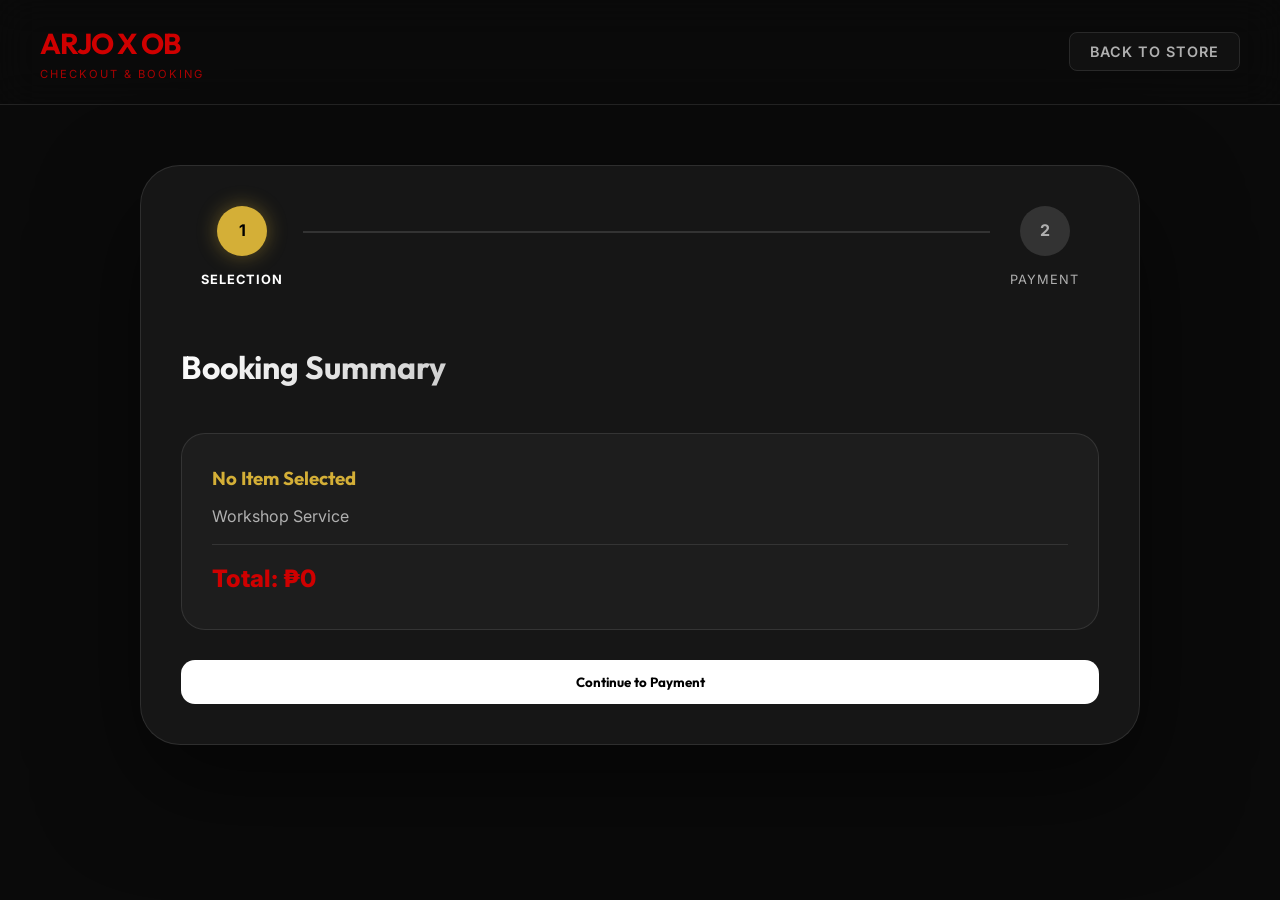
<file: ARJO X OB MPARTS-20260513T234654Z-3-001/ARJO X OB MPARTS/booking.html>
<!DOCTYPE html>
<html lang="en">
<head>
  <meta charset="UTF-8">
  <meta name="viewport" content="width=device-width, initial-scale=1.0">
  <title>Arjo X OB | Checkout & Booking</title>
  <link rel="stylesheet" href="https://cdnjs.cloudflare.com/ajax/libs/font-awesome/6.0.0-beta3/css/all.min.css">
  <link rel="stylesheet" href="style.css">
  <style>
    :root {
      --step-inactive: #333;
      --step-active: var(--accent-gold);
    }

    .checkout-container {
      max-width: 1000px;
      margin: 60px auto;
      padding: 40px;
      background: var(--bg-secondary);
      border-radius: 40px;
      border: 1px solid var(--glass-border);
      box-shadow: 0 40px 100px rgba(0,0,0,0.5);
    }

    .stepper {
      display: flex;
      justify-content: space-between;
      margin-bottom: 50px;
      position: relative;
    }

    .stepper::before {
      content: '';
      position: absolute;
      top: 25px;
      left: 0;
      right: 0;
      height: 2px;
      background: var(--step-inactive);
      z-index: 1;
    }

    .step {
      position: relative;
      z-index: 2;
      background: var(--bg-secondary);
      padding: 0 20px;
      text-align: center;
    }

    .step-icon {
      width: 50px;
      height: 50px;
      border-radius: 50%;
      background: var(--step-inactive);
      display: flex;
      align-items: center;
      justify-content: center;
      margin: 0 auto 10px;
      font-weight: 700;
      transition: var(--transition);
      border: 2px solid transparent;
    }

    .step.active .step-icon {
      background: var(--accent-gold);
      color: #000;
      box-shadow: 0 0 20px rgba(212, 175, 55, 0.4);
    }

    .step.completed .step-icon {
      background: var(--accent-green);
      color: #000;
    }

    .step-label {
      font-size: 0.8rem;
      text-transform: uppercase;
      letter-spacing: 1px;
      color: var(--text-secondary);
    }

    .step.active .step-label {
      color: #fff;
      font-weight: 700;
    }

    .flow-panel {
      display: none;
      animation: fadeIn 0.5s ease;
    }

    .flow-panel.active {
      display: block;
    }

    @keyframes fadeIn {
      from { opacity: 0; transform: translateY(20px); }
      to { opacity: 1; transform: translateY(0); }
    }

    .summary-card {
      background: var(--glass);
      border: 1px solid var(--glass-border);
      border-radius: 24px;
      padding: 30px;
      margin-bottom: 30px;
    }

    .payment-options {
      display: grid;
      grid-template-columns: repeat(auto-fit, minmax(200px, 1fr));
      gap: 20px;
      margin-top: 30px;
    }

    .payment-method {
      background: var(--glass);
      border: 2px solid var(--glass-border);
      border-radius: 20px;
      padding: 24px;
      cursor: pointer;
      text-align: center;
      transition: var(--transition);
    }

    .payment-method:hover {
      border-color: var(--accent-gold);
      background: rgba(212, 175, 55, 0.05);
    }

    .payment-method.selected {
      border-color: var(--accent-gold);
      background: rgba(212, 175, 55, 0.12);
      box-shadow: 0 20px 40px rgba(212, 175, 55, 0.12);
      transform: translateY(-2px);
    }

    .payment-method i {
      font-size: 2rem;
      margin-bottom: 12px;
      color: var(--accent-gold);
    }

    .gcash-details,
    .maya-details {
      margin-top: 30px;
      border: 1px solid rgba(255,255,255,0.08);
      border-radius: 28px;
      padding: 28px;
      color: #fff;
      box-shadow: 0 30px 80px rgba(0,0,0,0.4);
    }

    .gcash-details {
      background: #0f1432;
    }

    .maya-details {
      background: #07101f;
    }

    .gcash-details.hidden,
    .maya-details.hidden {
      display: none;
    }

    .gcash-header {
      display: flex;
      justify-content: space-between;
      align-items: center;
      margin-bottom: 24px;
      gap: 20px;
    }

    .gcash-chip {
      display: inline-flex;
      align-items: center;
      gap: 10px;
      padding: 12px 16px;
      border-radius: 18px;
      background: rgba(255,255,255,0.06);
      font-size: 0.9rem;
      letter-spacing: 0.02em;
      text-transform: uppercase;
      color: #b8c4ff;
    }

    .gcash-title {
      font-size: 1.6rem;
      font-weight: 700;
      margin-bottom: 6px;
    }

    .gcash-subtitle {
      color: #a3b0ff;
      font-size: 0.95rem;
      margin-bottom: 24px;
    }

    .gcash-field {
      width: 100%;
      margin-bottom: 18px;
    }

    .gcash-field label {
      display: block;
      margin-bottom: 8px;
      color: #97a0f3;
      font-size: 0.85rem;
    }

    .gcash-field input {
      width: 100%;
      padding: 16px 18px;
      border-radius: 18px;
      border: 1px solid rgba(255,255,255,0.12);
      background: rgba(255,255,255,0.08);
      color: #fff;
      font-size: 1rem;
      outline: none;
      transition: border-color 0.2s ease;
    }

    .gcash-field input:focus {
      border-color: rgba(212,175,55,0.8);
    }

    .gcash-button {
      width: 100%;
      padding: 16px 24px;
      border-radius: 18px;
      background: linear-gradient(90deg, #fac522, #ffd24f);
      border: none;
      color: #000;
      font-weight: 800;
      cursor: pointer;
      transition: transform 0.2s ease;
    }

    .gcash-button:hover {
      transform: translateY(-1px);
    }

    .gcash-hint {
      margin-top: 12px;
      color: #8ea3ff;
      font-size: 0.9rem;
    }

    .price-row {
      display: flex;
      justify-content: space-between;
      margin-bottom: 10px;
      font-size: 1.1rem;
    }

    .price-total {
      border-top: 1px solid var(--glass-border);
      padding-top: 15px;
      margin-top: 15px;
      font-size: 1.5rem;
      font-weight: 800;
      color: var(--accent-red);
    }

    .success-modal {
      text-align: center;
      padding: 40px;
    }

    .success-modal i {
      font-size: 5rem;
      color: var(--accent-green);
      margin-bottom: 24px;
    }
  </style>
</head>
<body>

  <header>
    <div class="container header-flex">
      <div class="logo">
        <h1>ARJO X OB</h1>
        <p>Checkout & Booking</p>
      </div>
      <ul class="nav-links">
        <li><a href="index.html">Back to Store</a></li>
      </ul>
    </div>
  </header>

  <main class="container">
    <div class="checkout-container">
      
      <!-- STEPPER -->
      <div class="stepper">
        <div class="step active" id="step1">
          <div class="step-icon">1</div>
          <span class="step-label">Selection</span>
        </div>
        <div class="step" id="step2">
          <div class="step-icon">2</div>
          <span class="step-label">Payment</span>
        </div>
      </div>

      <!-- STEP 1: SUMMARY -->
      <div id="panel1" class="flow-panel active">
        <h2 class="section-title" style="font-size: 2rem;">Booking Summary</h2>
        <div class="summary-card">
          <div id="summaryContent">
            <!-- Dynamic selection info -->
          </div>
          <div class="price-total">
            Total: <span id="totalAmount">₱0.00</span>
          </div>
        </div>
        <div style="display: flex; gap: 20px;">
          <button class="btn" onclick="nextStep(2)">Continue to Payment</button>
        </div>
      </div>

      <!-- STEP 2: PAYMENT -->
      <div id="panel2" class="flow-panel">
        <h2 class="section-title" style="font-size: 2rem;">Choose Payment</h2>
        <p style="color: var(--text-secondary);">Secure your booking with our trusted payment partners.</p>
        <div class="payment-options">
          <div class="payment-method" onclick="selectPayment(this, 'GCash')">
            <i class="fas fa-wallet"></i>
            <h3>GCash</h3>
            <p style="font-size: 0.8rem; color: var(--text-secondary);">Direct Payment</p>
          </div>
          <div class="payment-method" onclick="selectPayment(this, 'Maya')">
            <i class="fas fa-mobile-alt"></i>
            <h3>Maya</h3>
            <p style="font-size: 0.8rem; color: var(--text-secondary);">Digital Wallet</p>
          </div>
          <div class="payment-method" onclick="selectPayment(this, 'Bank Transfer')">
            <i class="fas fa-university"></i>
            <h3>Bank</h3>
            <p style="font-size: 0.8rem; color: var(--text-secondary);">BDO / BPI / UnionBank</p>
          </div>
        </div>

        <div id="gcashDetails" class="gcash-details hidden">
          <div class="gcash-header">
            <div>
              <div class="gcash-title">GCash Payment</div>
              <div class="gcash-subtitle">Login to pay with GCash</div>
            </div>
            <div class="gcash-chip"><i class="fas fa-wallet"></i> AUB YOSHII SOFTWARE SO...</div>
          </div>
          <div class="gcash-field">
            <label>Amount Due</label>
            <div style="font-size: 2rem; font-weight: 700; color: #fff;">₱<span id="gcashAmount">0.00</span></div>
          </div>
          <div class="gcash-field">
            <label>Mobile number</label>
            <input id="mobileNumber" type="tel" placeholder="0917 123 4567" maxlength="11">
          </div>
          <button class="gcash-button" id="gcashNextBtn" type="button">Next</button>
          <div class="gcash-hint">You will be redirected to the GCash app or web pay page after confirming.</div>
        </div>

        <div id="mayaDetails" class="maya-details hidden">
          <div class="gcash-header">
            <div>
              <div class="gcash-title">Maya Payment</div>
              <div class="gcash-subtitle">Secure checkout through Maya</div>
            </div>
            <div class="gcash-chip"><i class="fas fa-mobile-alt"></i> MAYA PAY</div>
          </div>
          <div class="gcash-field">
            <label>Amount Due</label>
            <div style="font-size: 2rem; font-weight: 700; color: #fff;">₱<span id="mayaAmount">0.00</span></div>
          </div>
          <div class="gcash-field">
            <label>Maya mobile / email</label>
            <input id="mayaIdentifier" type="text" placeholder="0917 123 4567 or name@email.com">
          </div>
          <button class="gcash-button" id="mayaNextBtn" type="button">Next</button>
          <div class="gcash-hint">Use the same number or email registered with Maya to continue.</div>
        </div>

        <div style="display: flex; gap: 20px; margin-top: 40px;">
          <button class="btn-outline btn" onclick="prevStep(1)">Back</button>
          <button class="btn" id="finishBtn" disabled>Pay & Confirm Booking</button>
        </div>
      </div>

      <!-- SUCCESS PANEL -->
      <div id="panelSuccess" class="flow-panel">
        <div class="success-modal">
          <i class="fas fa-check-circle"></i>
          <h2 class="section-title">Ride Ready!</h2>
          <p class="legacy-lead">Your booking has been confirmed.</p>
          <p style="color: var(--text-secondary); margin-bottom: 30px;">We've sent the receipt and schedule details to your account dashboard. Get ready for peak performance!</p>
          <button class="btn" onclick="window.location.href='index.html'">Back to Home</button>
        </div>
      </div>

    </div>
  </main>

  <script src="booking.js"></script>
</body>
</html>
</file>
<file: ARJO X OB MPARTS-20260513T234654Z-3-001/ARJO X OB MPARTS/style.css>
@import url('https://fonts.googleapis.com/css2?family=Outfit:wght@300;400;600;700&family=Inter:wght@300;400;500&display=swap');

:root {
  --bg-main: #0a0a0a;
  --bg-secondary: #161616;
  --accent-red: #cf0000;
  --accent-red-glow: rgba(207, 0, 0, 0.4);
  --accent-green: #00ffa3;
  --accent-gold: #d4af37;
  --accent-gold-glow: rgba(212, 175, 55, 0.4);
  --text-primary: #ffffff;
  --text-secondary: #b0b0b0;
  --glass: rgba(255, 255, 255, 0.03);
  --glass-border: rgba(255, 255, 255, 0.1);
  --transition: all 0.5s cubic-bezier(0.16, 1, 0.3, 1);
}

* {
  margin: 0;
  padding: 0;
  box-sizing: border-box;
  font-family: 'Inter', sans-serif;
}

h1,
h2,
h3,
.logo h1 {
  font-family: 'Outfit', sans-serif;
  font-weight: 700;
}

body {
  background: var(--bg-main);
  color: var(--text-secondary);
  --accent-red: #cf0000;
  line-height: 1.6;
  overflow-x: hidden;
}

.container {
  max-width: 1400px;
  margin: 0 auto;
  padding: 0 40px;
}

/* HEADER & NAV */
header {
  background: rgba(10, 10, 10, 0.8);
  backdrop-filter: blur(20px);
  padding: 20px 0;
  position: sticky;
  top: 0;
  z-index: 1000;
  border-bottom: 1px solid var(--glass-border);
}

.header-flex {
  display: flex;
  justify-content: space-between;
  align-items: center;
}

.logo {
  display: flex;
  flex-direction: column;
}

.logo h1 {
  font-size: 1.8rem;
  letter-spacing: -1px;
  color: var(--accent-red);
  background: none;
  -webkit-text-fill-color: initial;
}

.logo p {
  font-size: 0.7rem;
  text-transform: uppercase;
  letter-spacing: 2px;
  color: var(--accent-red);
  opacity: 0.8;
}

.nav-links {
  display: flex;
  gap: 32px;
  list-style: none;
}

.nav-links a,
.nav-links button {
  color: var(--text-secondary);
  text-decoration: none;
  font-weight: 600;
  font-size: 0.9rem;
  transition: var(--transition);
  padding: 10px 20px;
  border: 1px solid var(--glass-border);
  border-radius: 8px;
  background: var(--glass);
  text-transform: uppercase;
  letter-spacing: 1px;
  white-space: nowrap;
  cursor: pointer;
}

.nav-links a:hover,
.nav-links a.active {
  color: var(--text-primary);
  border-color: var(--accent-red);
  background: rgba(207, 0, 0, 0.1);
  transform: translateY(-2px);
}

.nav-links a.active {
  background: rgba(207, 0, 0, 0.2);
  box-shadow: 0 4px 15px rgba(207, 0, 0, 0.1);
}

.login-icon {
  border: 1px solid var(--accent-red) !important;
  background: var(--accent-red) !important;
  padding: 10px 20px !important;
}

.login-icon {
  background: var(--accent-red);
  padding: 10px 24px;
  border-radius: 12px;
  color: #fff !important;
  font-weight: 700;
  font-family: 'Outfit';
  box-shadow: 0 4px 20px rgba(207, 0, 0, 0.2);
  cursor: pointer;
  transition: all 0.3s ease;
  position: relative;
  z-index: 100;
  border: none;
  display: flex;
  align-items: center;
  gap: 8px;
  pointer-events: auto !important;
}

.login-icon:hover {
  transform: translateY(-2px) scale(1.05);
  box-shadow: 0 8px 30px rgba(207, 0, 0, 0.4);
}

section {
  padding: 100px 0;
}

.section-title {
  font-size: 3rem;
  margin-bottom: 40px;
  background: linear-gradient(135deg, #fff 0%, #666 100%);
  background-clip: text;
  -webkit-background-clip: text;
  -webkit-text-fill-color: transparent;
}

/* HERO */
.hero-wrapper {
  position: relative;
  height: 85vh;
  overflow: hidden;
}

.hero-slider {
  position: absolute;
  top: 0;
  left: 0;
  width: 100%;
  height: 100%;
  z-index: 1;
}

.slide {
  position: absolute;
  top: 0;
  left: 0;
  width: 100%;
  height: 100%;
  background-size: cover;
  background-position: center;
  opacity: 0;
  transition: opacity 1.5s ease-in-out;
}

.slide.active {
  opacity: 1;
}

.hero-slider::after {
  content: '';
  position: absolute;
  top: 0;
  left: 0;
  width: 100%;
  height: 100%;
  background: linear-gradient(to right, rgba(0, 0, 0, 0.7) 0%, rgba(0, 0, 0, 0.2) 100%);
  z-index: 2;
}

.hero {
  position: relative;
  z-index: 10;
  height: 100%;
  display: flex;
  align-items: center;
}

.hero-content {
  max-width: 800px;
  position: relative;
  z-index: 20;
}

.hero h2 {
  font-size: 5rem;
  line-height: 1.1;
  margin-bottom: 24px;
}

.hero p {
  font-size: 1.25rem;
  color: var(--text-secondary);
  margin-bottom: 40px;
}

/* Brand Ticker */
.brand-ticker {
  background: var(--bg-secondary);
  padding: 30px 0;
  border-top: 1px solid var(--glass-border);
  border-bottom: 1px solid var(--glass-border);
  overflow: hidden;
}

.ticker-wrap {
  display: flex;
  gap: 60px;
  animation: ticker 30s linear infinite;
}

.brand-name {
  font-family: 'Outfit';
  font-size: 1.5rem;
  font-weight: 800;
  color: rgba(255, 255, 255, 0.2);
  white-space: nowrap;
  transition: var(--transition);
}

.brand-name:hover {
  color: var(--accent-red);
}

@keyframes ticker {
  0% {
    transform: translateX(0);
  }

  100% {
    transform: translateX(-33.33%);
  }
}

/* FEATURES */
.features-grid {
  display: grid;
  grid-template-columns: repeat(3, 1fr);
  gap: 40px;
  margin-top: 40px;
}

.feature-card {
  background: var(--glass);
  border: 1px solid var(--glass-border);
  padding: 40px;
  border-radius: 32px;
  text-align: center;
  transition: var(--transition);
}

.feature-card i {
  font-size: 2.5rem;
  color: var(--accent-red);
  margin-bottom: 24px;
}

.feature-card h3 {
  font-size: 1.5rem;
  margin-bottom: 16px;
}

.feature-card p {
  color: var(--text-secondary);
  font-size: 0.95rem;
}

.feature-card:hover {
  background: rgba(255, 255, 255, 0.05);
  transform: translateY(-10px);
  border-color: rgba(207, 0, 0, 0.3);
}

/* HIGHLIGHT BANNER */
.highlight-banner {
  background: linear-gradient(90deg, #111 0%, #000 100%);
  padding: 100px 0;
  margin-top: 60px;
  border-top: 1px solid var(--glass-border);
}

.highlight-flex {
  display: flex;
  align-items: center;
  gap: 80px;
}

.highlight-text {
  flex: 1;
}

.highlight-text .label {
  display: inline-block;
  background: var(--accent-red);
  color: #fff;
  font-weight: 800;
  text-transform: uppercase;
  font-size: 0.75rem;
  padding: 4px 12px;
  border-radius: 6px;
  margin-bottom: 20px;
}

.highlight-text h2 {
  font-size: 3.5rem;
  margin-bottom: 24px;
}

.highlight-text p {
  font-size: 1.2rem;
  color: var(--text-secondary);
  margin-bottom: 40px;
}

.highlight-img {
  flex: 1;
}

.highlight-img img {
  width: 100%;
  border-radius: 40px;
  box-shadow: 0 40px 100px rgba(0, 0, 0, 0.6);
  border: 1px solid var(--glass-border);
}

/* Filter Bar */
.filter-bar {
  display: flex;
  gap: 12px;
  margin-bottom: 40px;
  flex-wrap: wrap;
}

.filter-btn {
  background: var(--glass);
  border: 1px solid var(--glass-border);
  color: var(--text-secondary);
  padding: 8px 20px;
  border-radius: 100px;
  cursor: pointer;
  transition: var(--transition);
  font-size: 0.9rem;
}

.filter-btn:hover,
.filter-btn.active {
  background: var(--accent-red);
  color: #fff;
  border-color: var(--accent-red);
}

/* STORE SECTION */
.store-section {
  margin-top: 100px;
}

.store-grid {
  display: grid;
  grid-template-columns: 1fr 1fr;
  gap: 60px;
  align-items: center;
}

.store-image img {
  width: 100%;
  border-radius: 40px;
  border: 1px solid var(--glass-border);
  box-shadow: 0 40px 80px rgba(0, 0, 0, 0.6);
}

.store-features {
  list-style: none;
  padding: 0;
  margin: 0;
}

.store-features li {
  display: flex;
  align-items: center;
  gap: 12px;
  color: #fff;
  margin-bottom: 12px;
  font-size: 1.1rem;
}

.store-features li i {
  color: var(--accent-red);
}

.parts-grid {
  display: grid;
  grid-template-columns: repeat(auto-fill, minmax(280px, 1fr));
  grid-auto-rows: 1fr;
  gap: 30px;
}

.card {
  display: flex;
  flex-direction: column;
  justify-content: space-between;
  background: var(--glass);
  border: 1px solid var(--glass-border);
  border-radius: 24px;
  padding: 24px;
  transition: var(--transition);
  position: relative;
  overflow: hidden;
  height: 100%;
}

.card::before {
  content: '';
  position: absolute;
  top: 0;
  left: 0;
  width: 100%;
  height: 100%;
  background: linear-gradient(180deg, transparent 0%, rgba(207, 0, 0, 0.05) 100%);
  opacity: 0;
  transition: var(--transition);
  pointer-events: none;
}

.card:hover {
  transform: translateY(-10px);
  border-color: rgba(207, 0, 0, 0.3);
  box-shadow: 0 20px 40px rgba(0, 0, 0, 0.4);
}

.card:hover::before {
  opacity: 1;
}

.card-img {
  width: 100%;
  height: 200px;
  background: #1a1a1a;
  border-radius: 16px;
  margin-bottom: 20px;
  object-fit: cover;
}

.brand-badge {
  position: absolute;
  top: 24px;
  right: 24px;
  background: var(--accent-green);
  color: #000;
  font-size: 0.7rem;
  font-weight: 800;
  padding: 4px 10px;
  border-radius: 6px;
  text-transform: uppercase;
}

/* LEGACY SECTION */
.legacy-flex {
  display: flex;
  align-items: center;
  gap: 80px;
}

.legacy-text {
  flex: 1.2;
}

.legacy-lead {
  font-size: 1.8rem;
  font-family: 'Outfit';
  font-weight: 600;
  color: var(--accent-red);
  margin-bottom: 24px;
  line-height: 1.3;
}

.legacy-stats {
  display: flex;
  gap: 40px;
  margin-top: 50px;
}

.stat-item {
  display: flex;
  flex-direction: column;
}

.stat-num {
  font-size: 2.5rem;
  font-family: 'Outfit';
  font-weight: 800;
  color: #fff;
}

.stat-label {
  font-size: 0.75rem;
  text-transform: uppercase;
  letter-spacing: 1px;
  color: var(--text-secondary);
}

.stat-item:hover .stat-num {
  color: var(--accent-red);
  transform: scale(1.1);
  transition: var(--transition);
}

.legacy-image {
  flex: 0.8;
}

.legacy-image img {
  width: 100%;
  border-radius: 32px;
  border: 1px solid var(--glass-border);
  box-shadow: 0 30px 60px rgba(0, 0, 0, 0.5);
}

#servicesSection {
  background: linear-gradient(rgba(0, 0, 0, 0.8), rgba(0, 0, 0, 0.8)),
    url('https://images.unsplash.com/photo-1486006920555-c77dcf18193b?q=80&w=2106&auto=format&fit=crop');
  background-size: cover;
  background-position: center;
  background-attachment: fixed;
  padding: 100px 0;
}

#contactSection {
  background: linear-gradient(rgba(0, 0, 0, 0.8), rgba(0, 0, 0, 0.8)),
    url('https://images.unsplash.com/photo-1558981403-c5f9899a28bc?q=80&w=2070&auto=format&fit=crop');
  background-size: cover;
  background-position: center;
  background-attachment: fixed;
  padding: 100px 0;
}

.card h3 {
  font-size: 1.4rem;
  margin-bottom: 8px;
}

.card .price {
  font-size: 1.25rem;
  color: var(--accent-red);
  font-weight: 700;
  margin: 12px 0;
}

.btn {
  background: var(--text-primary);
  color: #000;
  border: none;
  padding: 14px 28px;
  border-radius: 14px;
  font-weight: 700;
  cursor: pointer;
  transition: all 0.3s cubic-bezier(0.4, 0, 0.2, 1);
  width: 100%;
  font-family: 'Outfit';
  display: inline-flex;
  align-items: center;
  justify-content: center;
  position: relative;
  overflow: hidden;
  z-index: 10;
}

.card .btn {
  margin-top: auto;
}

.btn:hover {
  background: var(--accent-red);
  color: #fff;
  transform: translateY(-3px);
  box-shadow: 0 10px 20px rgba(207, 0, 0, 0.3);
}

.btn:active {
  transform: translateY(-1px);
}

/* MODAL */
.modal {
  background: rgba(0, 0, 0, 0.9);
  backdrop-filter: blur(10px);
}

.modal-content {
  background: var(--bg-secondary);
  border: 1px solid var(--glass-border);
  box-shadow: 0 30px 60px rgba(0, 0, 0, 0.8);
}

input,
select,
textarea {
  background: var(--glass);
  border: 1px solid var(--glass-border);
  color: #fff;
  padding: 16px 20px;
  border-radius: 14px;
  width: 100%;
  margin-bottom: 16px;
}

input:focus {
  outline: none;
  border-color: var(--accent-red);
}

.booking-section {
  padding: 100px 0;
}

.booking-section .section-intro {
  max-width: 740px;
  margin-bottom: 40px;
}

.section-label {
  display: inline-block;
  color: #ffcf33;
  letter-spacing: 2px;
  font-size: 0.8rem;
  text-transform: uppercase;
  margin-bottom: 14px;
}

.booking-grid {
  display: grid;
  grid-template-columns: 1.3fr 0.95fr;
  gap: 32px;
  align-items: start;
}

.booking-card,
.booking-aside-card {
  background: rgba(255, 255, 255, 0.03);
  border: 1px solid rgba(255, 255, 255, 0.08);
  border-radius: 28px;
  padding: 32px;
  box-shadow: 0 30px 80px rgba(0, 0, 0, 0.35);
}

.booking-card-header h3 {
  font-size: clamp(2rem, 2.7vw, 3rem);
  color: #fff;
  line-height: 1.05;
  margin-bottom: 18px;
}

.booking-card-header p {
  color: #b5b5b5;
  max-width: 640px;
  margin-bottom: 28px;
  font-size: 0.98rem;
}

.booking-form .form-row {
  display: grid;
  grid-template-columns: repeat(2, minmax(0, 1fr));
  gap: 18px;
}

.booking-form .form-group {
  display: flex;
  flex-direction: column;
  gap: 10px;
}

.booking-form label {
  color: #aaa;
  font-size: 0.8rem;
  letter-spacing: 0.12rem;
  text-transform: uppercase;
}

.booking-submit {
  margin-top: 8px;
  background: linear-gradient(135deg, #ffcc00, #ff9c00);
  color: #111;
  border-radius: 18px;
  padding: 18px 24px;
  border: none;
  width: 100%;
  font-size: 1rem;
  font-weight: 800;
  letter-spacing: 0.06em;
  box-shadow: 0 18px 40px rgba(255, 156, 0, 0.22);
  transition: transform 0.25s ease, opacity 0.25s ease;
}

.booking-submit:hover {
  transform: translateY(-2px);
  opacity: 0.98;
}

.booking-aside {
  display: flex;
  flex-direction: column;
  gap: 24px;
}

.booking-aside-card {
  display: flex;
  flex-direction: column;
  gap: 22px;
}

.booking-feature {
  display: flex;
  align-items: flex-start;
  gap: 18px;
}

.feature-icon {
  width: 52px;
  height: 52px;
  border-radius: 16px;
  background: rgba(255, 204, 0, 0.15);
  color: #ffcc00;
  display: flex;
  align-items: center;
  justify-content: center;
  font-size: 1.1rem;
  flex-shrink: 0;
}

.booking-feature h4 {
  font-size: 1rem;
  color: #fff;
  margin-bottom: 8px;
}

.booking-feature p {
  color: #b5b5b5;
  line-height: 1.7;
  font-size: 0.95rem;
}

@media (max-width: 980px) {
  .booking-grid {
    grid-template-columns: 1fr;
  }
}

@media (max-width: 720px) {
  .booking-form .form-row {
    grid-template-columns: 1fr;
  }
}

/* FOOTER */
.main-footer {
  background: #050505;
  border-top: 1px solid var(--glass-border);
  padding: 80px 0 0;
  margin-top: 100px;
}

.footer-grid {
  display: grid;
  grid-template-columns: 1.5fr 1fr 1fr 1.2fr;
  gap: 60px;
  margin-bottom: 60px;
}

.footer-brand .brand-desc {
  margin: 20px 0;
  color: var(--text-secondary);
  font-size: 0.9rem;
  line-height: 1.6;
}

.social-links {
  display: flex;
  gap: 15px;
}

.social-links a {
  width: 40px;
  height: 40px;
  background: var(--glass);
  display: flex;
  align-items: center;
  justify-content: center;
  border-radius: 50%;
  color: #fff;
  transition: var(--transition);
  border: 1px solid var(--glass-border);
}

.social-links a:hover {
  background: var(--accent-red);
  color: #fff;
  transform: translateY(-5px);
}

.footer-links h3,
.footer-contact h3 {
  font-size: 1.2rem;
  margin-bottom: 25px;
  font-family: 'Outfit';
  color: #fff;
}

.footer-links ul {
  list-style: none;
}

.footer-links ul li {
  margin-bottom: 12px;
}

.footer-links ul li a {
  color: var(--text-secondary);
  transition: var(--transition);
  font-size: 0.9rem;
}

.footer-links ul li a:hover {
  color: var(--accent-red);
  padding-left: 8px;
}

.footer-contact p {
  color: var(--text-secondary);
  margin-bottom: 15px;
  font-size: 0.9rem;
  display: flex;
  align-items: center;
  gap: 10px;
}

.footer-contact p i {
  color: var(--accent-red);
}

.footer-bottom {
  border-top: 1px solid var(--glass-border);
  padding: 25px 0;
  text-align: center;
}

.footer-bottom p {
  color: var(--text-secondary);
  font-size: 0.8rem;
}

@media (max-width: 992px) {
  .footer-grid {
    grid-template-columns: 1fr 1fr;
  }
}

@media (max-width: 576px) {
  .footer-grid {
    grid-template-columns: 1fr;
  }
}

.hidden {
  display: none;
}

.content-section {
  min-height: 70vh;
}

#backToTop {
  position: fixed;
  bottom: 30px;
  right: 30px;
  background: var(--accent-red);
  color: #fff;
  width: 50px;
  height: 50px;
  border-radius: 50%;
  display: flex;
  align-items: center;
  justify-content: center;
  cursor: pointer;
  z-index: 1000;
  transition: var(--transition);
  opacity: 0;
  pointer-events: none;
  box-shadow: 0 10px 30px rgba(0, 0, 0, 0.5);
}

#backToTop.show {
  opacity: 1;
  pointer-events: auto;
}

#backToTop:hover {
  transform: translateY(-5px);
  background: #fff;
  color: #000;
}

@media (max-width: 768px) {
  .hero h2 {
    font-size: 3rem;
  }

  .section-title {
    font-size: 2rem;
  }

  .nav-links {
    display: none;
  }

  .features-grid {
    grid-template-columns: 1fr;
  }

  .highlight-flex {
    flex-direction: column;
    gap: 40px;
  }

  .highlight-text h2 {
    font-size: 2.5rem;
  }
}

/* DASHBOARD */
.dashboard-panel {
  animation: slideUp 0.8s cubic-bezier(0.16, 1, 0.3, 1);
}

@keyframes slideUp {
  from {
    opacity: 0;
    transform: translateY(40px);
  }

  to {
    opacity: 1;
    transform: translateY(0);
  }
}

.admin-section {
  transition: var(--transition);
}

.admin-section:hover {
  background: rgba(255, 255, 255, 0.06) !important;
  border-color: rgba(207, 0, 0, 0.4) !important;
  transform: translateY(-5px);
}

.delete-user-btn {
  transition: var(--transition);
  opacity: 0.6;
}

.delete-user-btn:hover {
  opacity: 1;
  transform: scale(1.2);
}

.btn-outline {
  background: transparent;
  border: 1px solid var(--glass-border);
  color: #fff;
}

.btn-outline:hover {
  background: rgba(255, 255, 255, 0.1);
  border-color: #fff;
}

.hidden {
  display: none !important;
}

#authModal .filter-btn {
  border-radius: 12px;
  border: none;
  background: transparent;
  color: var(--text-secondary);
  font-weight: 700;
  letter-spacing: 1px;
}

#authModal .filter-btn.active {
  background: var(--accent-red);
  color: #fff;
  box-shadow: 0 4px 15px rgba(207, 0, 0, 0.3);
}

.logged-in {
  background: #222 !important;
  border: 1px solid var(--accent-red) !important;
  color: var(--accent-red) !important;
}

@media (max-width: 768px) {
  .dashboard-header {
    flex-direction: column;
    gap: 20px;
    text-align: center;
  }

  .dashboard-grid {
    grid-template-columns: 1fr;
  }
}

/* ============================================
   SUPER ADMIN FULL-SCREEN DASHBOARD — RED THEME
   ============================================ */

.sa-layout {
  display: flex;
  height: 100vh;
  width: 100vw;
  position: fixed;
  top: 0;
  left: 0;
  background: #0a0a0a;
  z-index: 9999;
  font-family: 'Outfit', sans-serif;
  color: #fff;
  overflow: hidden;
}

/* SIDEBAR */
.sa-sidebar {
  width: 220px;
  background: #111;
  border-right: 1px solid #1e1e1e;
  display: flex;
  flex-direction: column;
  flex-shrink: 0;
}

.sa-brand {
  padding: 24px 20px 20px;
  border-bottom: 1px solid #1e1e1e;
}

.sa-brand h2 {
  color: var(--accent-red);
  font-size: 1.3rem;
  margin: 0 0 2px 0;
  letter-spacing: -0.5px;
}

.sa-brand p {
  color: var(--accent-red);
  opacity: 0.6;
  font-size: 0.65rem;
  letter-spacing: 2px;
  text-transform: uppercase;
  margin: 0;
}

.sa-nav {
  list-style: none;
  padding: 12px 10px;
  margin: 0;
  flex: 1;
  overflow-y: auto;
}

.sa-nav li {
  padding: 11px 14px;
  color: #666;
  display: flex;
  align-items: center;
  gap: 12px;
  font-size: 0.88rem;
  font-weight: 500;
  cursor: pointer;
  transition: all 0.2s ease;
  border-radius: 10px;
  margin-bottom: 2px;
  letter-spacing: 0.01em;
}

.sa-nav li i {
  width: 18px;
  text-align: center;
  font-size: 0.85rem;
  flex-shrink: 0;
}

.sa-nav li:hover {
  color: #ccc;
  background: rgba(255, 255, 255, 0.04);
}

.sa-nav li.active {
  color: #fff;
  background: rgba(207, 0, 0, 0.15);
  font-weight: 700;
  border-left: 3px solid var(--accent-red);
  padding-left: 11px;
}

.sa-nav li.active i {
  color: var(--accent-red);
}

/* Logout at the bottom of sidebar */
.sa-nav-bottom {
  padding: 12px 10px 20px;
  border-top: 1px solid #1e1e1e;
}

.sa-nav-bottom li {
  padding: 11px 14px;
  color: #555;
  display: flex;
  align-items: center;
  gap: 12px;
  font-size: 0.88rem;
  font-weight: 500;
  cursor: pointer;
  transition: all 0.2s ease;
  border-radius: 10px;
  list-style: none;
}

.sa-nav-bottom li:hover {
  color: var(--accent-red);
  background: rgba(207, 0, 0, 0.08);
}

.sa-nav-bottom li i {
  width: 18px;
  text-align: center;
  font-size: 0.85rem;
}

/* MAIN CONTENT */
.sa-main {
  flex: 1;
  display: flex;
  flex-direction: column;
  overflow: hidden;
  background: #0a0a0a;
  min-width: 0;
}

.sa-topbar {
  display: flex;
  justify-content: space-between;
  align-items: center;
  padding: 16px 28px;
  border-bottom: 1px solid rgba(255,255,255,0.06);
  background: linear-gradient(90deg, #0d0d0d 0%, #111 100%);
  flex-shrink: 0;
  backdrop-filter: blur(10px);
}

.sa-topbar h1 {
  font-size: 1rem;
  font-weight: 700;
  margin: 0;
  letter-spacing: 3px;
  color: #fff;
  text-transform: uppercase;
  opacity: 0.9;
}

.sa-profile-badge {
  background: rgba(255,255,255,0.05);
  padding: 6px 14px 6px 6px;
  border-radius: 50px;
  display: flex;
  align-items: center;
  gap: 10px;
  font-size: 0.82rem;
  border: 1px solid rgba(255,255,255,0.08);
  color: #ccc;
  font-weight: 600;
  letter-spacing: 0.3px;
  backdrop-filter: blur(8px);
  transition: border-color 0.2s ease, background 0.2s ease;
}

.sa-profile-badge:hover {
  border-color: rgba(207, 0, 0, 0.3);
  background: rgba(255,255,255,0.07);
}

.sa-profile-badge .icon {
  background: linear-gradient(135deg, #cf0000, #ff4444);
  color: #fff;
  width: 28px;
  height: 28px;
  border-radius: 50%;
  display: flex;
  align-items: center;
  justify-content: center;
  font-weight: 800;
  font-size: 0.8rem;
  box-shadow: 0 2px 8px rgba(207,0,0,0.4);
  flex-shrink: 0;
}

/* =============================================
   LOGOUT BUTTON — premium pill
   ============================================= */
.sa-logout-topbtn,
#saLogoutTopBtn {
  width: auto !important;
  max-width: 110px !important;
  min-width: unset !important;
  padding: 7px 16px !important;
  font-size: 0.72rem !important;
  font-weight: 700 !important;
  border-radius: 50px !important;
  background: linear-gradient(135deg, #cf0000, #a00000) !important;
  color: #fff !important;
  border: 1px solid rgba(207,0,0,0.3) !important;
  cursor: pointer !important;
  display: inline-flex !important;
  align-items: center !important;
  justify-content: center !important;
  gap: 6px !important;
  transition: all 0.25s ease !important;
  font-family: 'Outfit', sans-serif !important;
  letter-spacing: 1px !important;
  align-self: center !important;
  flex-shrink: 0 !important;
  box-shadow: 0 2px 10px rgba(207,0,0,0.25) !important;
  text-transform: uppercase !important;
}

.sa-logout-topbtn:hover,
#saLogoutTopBtn:hover {
  transform: translateY(-2px) scale(1.03) !important;
  box-shadow: 0 6px 20px rgba(207, 0, 0, 0.5) !important;
  background: linear-gradient(135deg, #e00000, #cf0000) !important;
  border-color: rgba(207,0,0,0.6) !important;
}

/* ============================================= */

.sa-logout-btn {
  background: transparent;
  border: 1px solid rgba(255,255,255,0.15);
  color: #fff;
  padding: 10px 14px;
  border-radius: 16px;
  display: inline-flex;
  align-items: center;
  gap: 8px;
  font-size: 0.85rem;
  cursor: pointer;
  transition: background 0.2s ease, border-color 0.2s ease;
}

.sa-logout-btn:hover {
  background: rgba(255,255,255,0.04);
  border-color: rgba(255,255,255,0.28);
}

.small-logout-btn {
  padding: 6px 14px !important;
  font-size: 0.8rem !important;
  border-radius: 10px !important;
  min-width: auto !important;
  width: auto !important;
}

.sa-content {
  padding: 24px 28px;
  overflow-y: auto;
  flex: 1;
}

/* STAT CARDS */
.sa-stats-grid {
  display: grid;
  grid-template-columns: repeat(4, 1fr);
  gap: 16px;
  margin-bottom: 20px;
}

.sa-card {
  background: #141414;
  border-radius: 14px;
  padding: 20px;
  border: 1px solid #1e1e1e;
  position: relative;
  transition: border-color 0.2s ease;
}

.sa-card:hover {
  border-color: rgba(207, 0, 0, 0.3);
}

.sa-card i {
  position: absolute;
  top: 18px;
  right: 18px;
  font-size: 1.1rem;
  color: #2a2a2a;
}

.sa-card h3 {
  font-size: 2.2rem;
  margin: 0 0 4px 0;
  color: #fff;
  font-weight: 800;
  line-height: 1;
}

.sa-card p {
  font-size: 0.78rem;
  color: #666;
  margin: 0 0 10px 0;
  text-transform: uppercase;
  letter-spacing: 0.5px;
}

.sa-card .trend {
  font-size: 0.72rem;
  color: #4caf50;
  display: flex;
  align-items: center;
  gap: 4px;
}

.sa-card .trend.neutral {
  color: #555;
}

.sa-card .stat-red { color: var(--accent-red); }
.sa-card .stat-green { color: #4caf50; }
.sa-card .stat-blue { color: #5c8fff; }
.sa-card .stat-orange { color: #ff9800; }
.stat-green { color: #4caf50 !important; }
.stat-blue { color: #5c8fff !important; }
.stat-orange { color: #ff9800 !important; }

/* CHARTS GRID */
.sa-charts-grid {
  display: grid;
  grid-template-columns: 2fr 1fr;
  gap: 16px;
  margin-bottom: 20px;
}

.sa-chart-container {
  background: #141414;
  border-radius: 14px;
  padding: 20px;
  border: 1px solid #1e1e1e;
}

.sa-chart-title {
  font-size: 0.78rem;
  font-weight: 700;
  margin-bottom: 18px;
  text-transform: uppercase;
  letter-spacing: 1.5px;
  color: #888;
}

/* Bar Chart */
.sa-bar-chart {
  display: flex;
  align-items: flex-end;
  justify-content: space-between;
  height: 130px;
  gap: 8px;
  padding-bottom: 24px;
  border-bottom: 1px solid #222;
}

.sa-bar {
  flex: 1;
  background: linear-gradient(180deg, #cf0000 0%, #8b0000 100%);
  border-radius: 5px 5px 0 0;
  position: relative;
  transition: opacity 0.2s;
}

.sa-bar:hover {
  opacity: 0.8;
}

.sa-bar::after {
  content: attr(data-label);
  position: absolute;
  bottom: -20px;
  left: 50%;
  transform: translateX(-50%);
  font-size: 0.65rem;
  color: #555;
  white-space: nowrap;
}

/* Donut / Ring Chart */
.sa-ring-chart {
  display: flex;
  align-items: center;
  gap: 20px;
  margin-top: 8px;
}

.sa-ring {
  width: 90px;
  height: 90px;
  border-radius: 50%;
  border: 10px solid #1e1e1e;
  border-top-color: var(--accent-red);
  border-right-color: var(--accent-red);
  display: flex;
  align-items: center;
  justify-content: center;
  font-size: 1.1rem;
  font-weight: 800;
  color: #fff;
  flex-shrink: 0;
  animation: spin-in 1s ease;
}

@keyframes spin-in {
  from { transform: rotate(-90deg); opacity: 0; }
  to { transform: rotate(0deg); opacity: 1; }
}

.sa-legend {
  list-style: none;
  padding: 0;
  margin: 0;
  font-size: 0.78rem;
  display: flex;
  flex-direction: column;
  gap: 8px;
}

.sa-legend li {
  display: flex;
  align-items: center;
  gap: 8px;
  color: #888;
}

.sa-legend li::before {
  content: '';
  width: 8px;
  height: 8px;
  border-radius: 50%;
  display: inline-block;
  flex-shrink: 0;
}

.sa-legend li:nth-child(1)::before { background: var(--accent-red); }
.sa-legend li:nth-child(2)::before { background: #ff9800; }
.sa-legend li:nth-child(3)::before { background: #f44336; opacity: 0.4; }

/* TABLE */
.sa-table-container {
  background: #141414;
  border-radius: 14px;
  padding: 20px;
  border: 1px solid #1e1e1e;
  margin-bottom: 20px;
}

.sa-table {
  width: 100%;
  border-collapse: collapse;
  margin-top: 12px;
}

.sa-table th {
  text-align: left;
  font-size: 0.7rem;
  color: #555;
  text-transform: uppercase;
  letter-spacing: 1px;
  padding-bottom: 12px;
  border-bottom: 1px solid #222;
}

.sa-table td {
  padding: 12px 0;
  font-size: 0.83rem;
  border-bottom: 1px solid #1a1a1a;
  color: #ccc;
}

.sa-table tr:last-child td { border-bottom: none; }
.sa-table tr:hover td { background: rgba(207, 0, 0, 0.03); }

/* STATUS BADGES */
.sa-badge {
  padding: 3px 10px;
  border-radius: 5px;
  font-size: 0.68rem;
  font-weight: 700;
  text-transform: uppercase;
  letter-spacing: 0.5px;
  display: inline-block;
}

.sa-badge.confirmed { background: rgba(76, 175, 80, 0.15); color: #4caf50; }
.sa-badge.pending { background: rgba(255, 152, 0, 0.15); color: #ff9800; }
.sa-badge.cancelled { background: rgba(207, 0, 0, 0.15); color: var(--accent-red); }

/* SA TOGGLE SWITCH */
.sa-toggle {
  width: 44px;
  height: 24px;
  background: #222;
  border-radius: 12px;
  position: relative;
  cursor: pointer;
  transition: 0.3s;
  border: 1px solid #333;
  flex-shrink: 0;
}

.sa-toggle.active {
  background: var(--accent-red);
  border-color: var(--accent-red);
}

.sa-toggle-ball {
  width: 18px;
  height: 18px;
  background: #555;
  border-radius: 50%;
  position: absolute;
  top: 2px;
  left: 2px;
  transition: 0.3s;
}

.sa-toggle.active .sa-toggle-ball {
  left: 22px;
  background: #fff;
}

/* SA action buttons */
.sa-action-btn {
  padding: 4px 10px !important;
  font-size: 0.7rem !important;
  width: auto !important;
  border-radius: 6px !important;
  border: none !important;
  cursor: pointer;
  font-weight: 600;
  transition: 0.2s;
}
</file>
